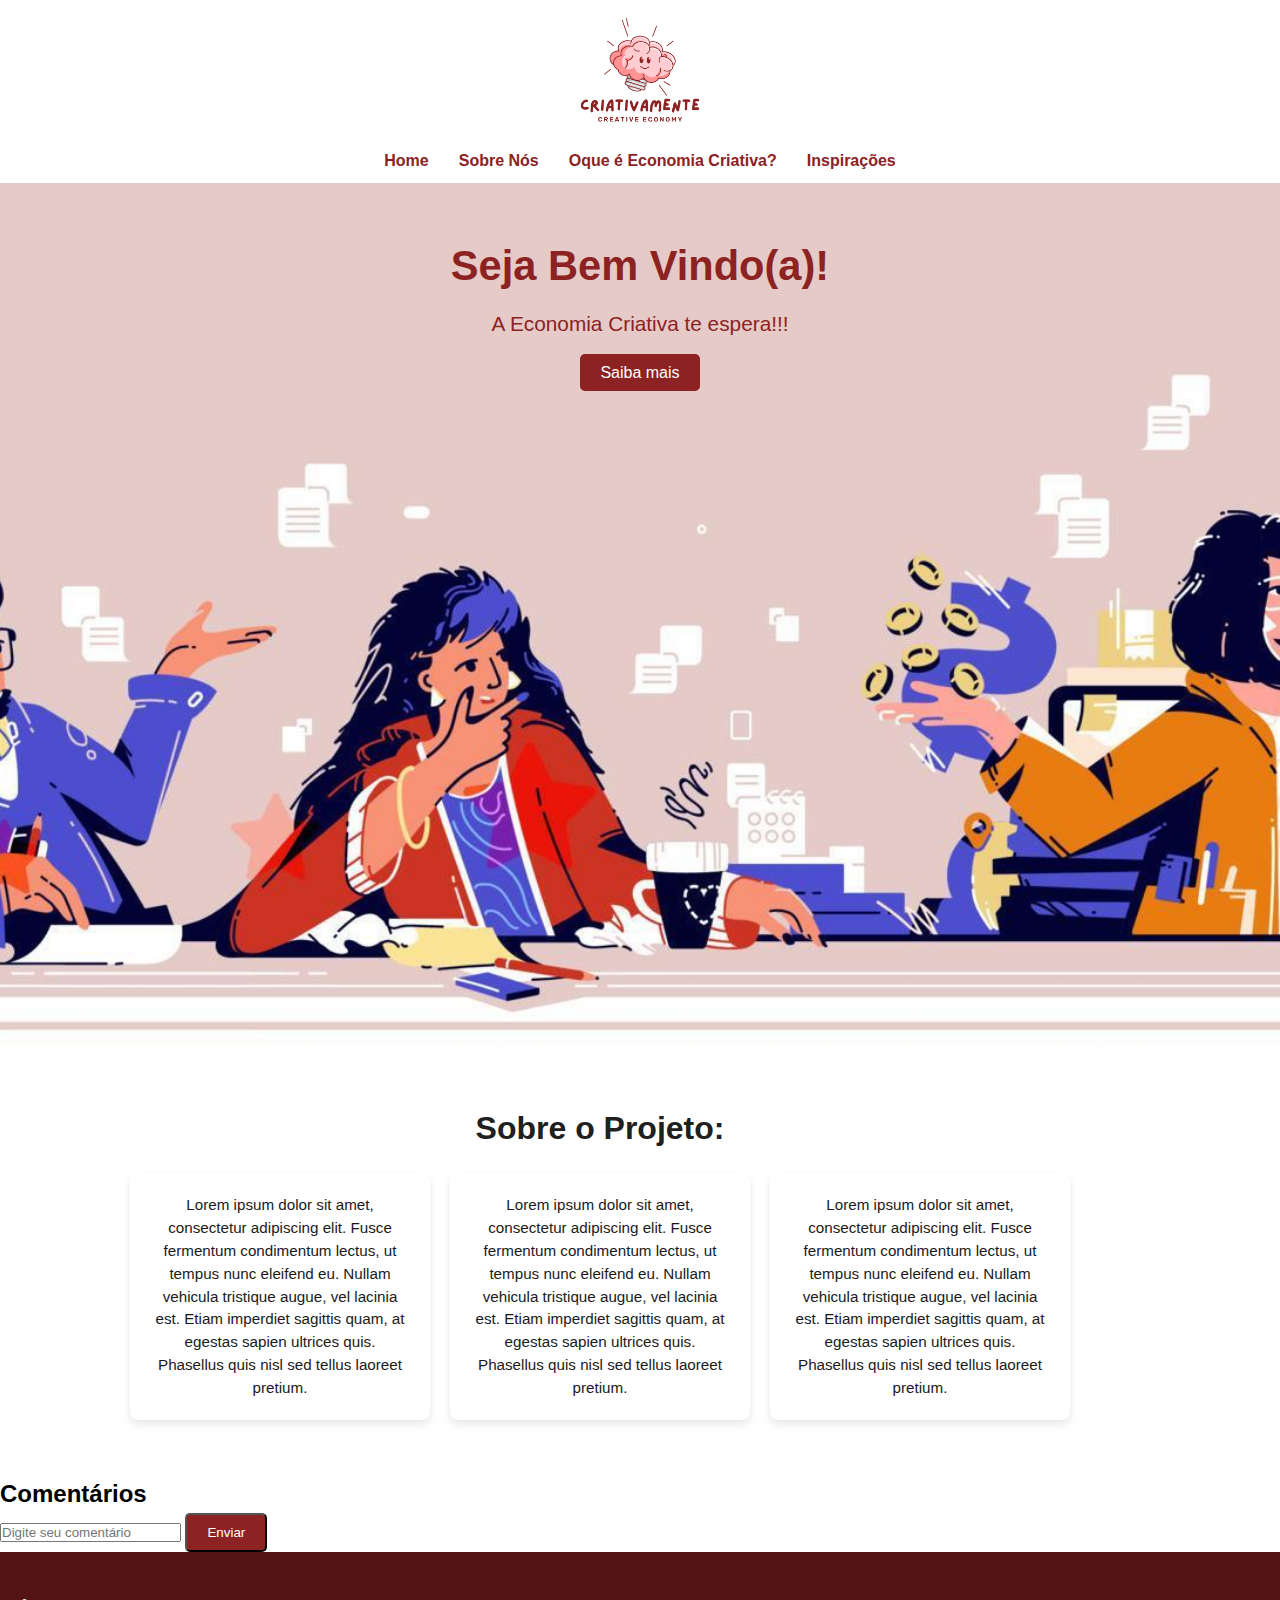
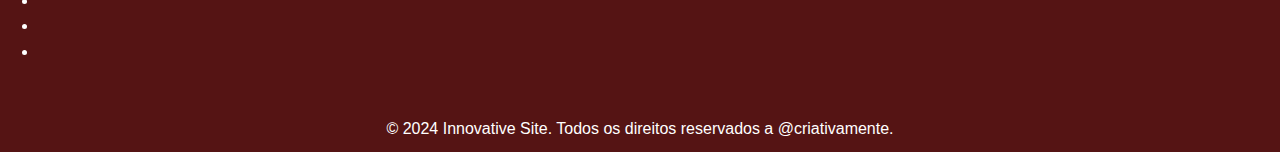
<file: index.html>
<!DOCTYPE html>
<html lang="pt-br">
<head>
    <meta charset="UTF-8">
    <meta name="viewport" content="width=device-width, initial-scale=1.0">
    <meta http-equiv="X-UA-Compatible" content="IE=edge">
    <title>Criativamente - Creative Economy</title>
    <link rel="stylesheet" href="css/style.css">
    <script src="script.js">
        window.embeddedChatbotConfig = {
        chatbotId: "_UKnxEUUpUldSrSId5zqd",
        domain: "www.chatbase.co"
        }
        </script>
        <script
        src="https://www.chatbase.co/embed.min.js"
        chatbotId="_UKnxEUUpUldSrSId5zqd"
        domain="www.chatbase.co"
        defer>
        </script>
</head>
<body>
    <header>
        <nav>
            <div class="logo"><img src="css/imagens/logo.png"></div>
            <ul class="nav-links">
                <li><a href="index.html">Home</a></li>
                <li><a href="nós.html">Sobre Nós</a></li>
                <li><a href="sobre.html">Oque é Economia Criativa?</a></li>
                <li><a href="inspirações.html">Inspirações</a></li>
            </ul>
        </nav>
    </header>

    <section id="home" class="hero-section">
        <div class="hero-content">
            <h1>Seja Bem Vindo(a)!</h1>
            <p>A Economia Criativa te espera!!!</p>
            <a href="sobre.html" class="btn">Saiba mais</a>
        </div>
    </section>
    <section id="sobre-site" class="about-section">
        <div class="about-content">
            <h2>Sobre o Projeto:</h2>
            <div class="about-container">
                <div class="text-div" id="div1">
                    <p>Lorem ipsum dolor sit amet, consectetur adipiscing elit. Fusce fermentum condimentum lectus, ut tempus nunc eleifend eu. Nullam vehicula tristique augue, vel lacinia est. 
                        Etiam imperdiet sagittis quam, at egestas sapien ultrices quis. Phasellus quis nisl sed tellus laoreet pretium. </p>
                </div>
                <div class="text-div">
                    <p>Lorem ipsum dolor sit amet, consectetur adipiscing elit. Fusce fermentum condimentum lectus, ut tempus nunc eleifend eu. Nullam vehicula tristique augue, vel lacinia est. 
                        Etiam imperdiet sagittis quam, at egestas sapien ultrices quis. Phasellus quis nisl sed tellus laoreet pretium. </p>
                </div>
                <div class="text-div" id="div3">
                    <p>Lorem ipsum dolor sit amet, consectetur adipiscing elit. Fusce fermentum condimentum lectus, ut tempus nunc eleifend eu. Nullam vehicula tristique augue, vel lacinia est. 
                        Etiam imperdiet sagittis quam, at egestas sapien ultrices quis. Phasellus quis nisl sed tellus laoreet pretium. </p>
                </div>
            </div>
    </section>
    <section id="comments-section" class="comments-section">
        <h2>Comentários</h2>
        <form id="comment-form">
            <input type="text" id="comment-input" placeholder="Digite seu comentário" required>
            <button type="submit" class="btn">Enviar</button>
        </form>
        <ul id="comments-list"></ul>
    </section>
    <footer id="contact">
        <ul>
            <li></li>
            <li></li>
            <li></li>
        </ul>
        <p>&copy; 2024 Innovative Site. Todos os direitos reservados a @criativamente.</p>
    </footer>
</body>
</html>
</file>
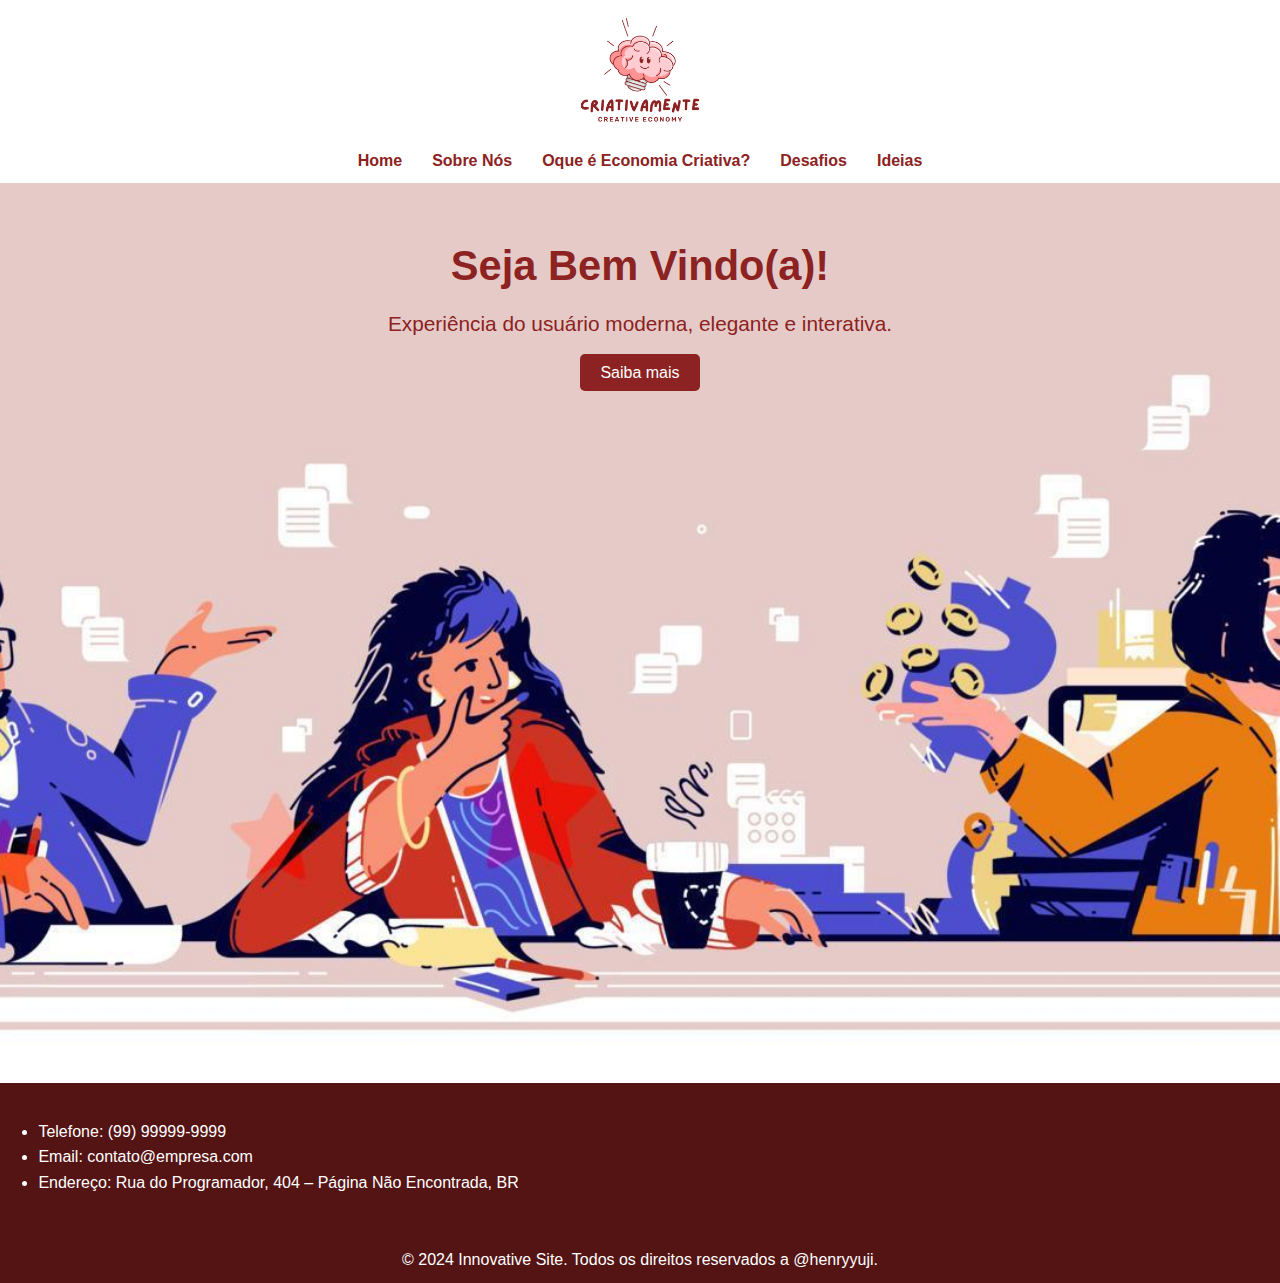
<file: home.html>
<!DOCTYPE html>
<html lang="pt-br">
<head>
    <meta charset="UTF-8">
    <meta name="viewport" content="width=device-width, initial-scale=1.0">
    <meta http-equiv="X-UA-Compatible" content="IE=edge">
    <title>Criativamente - Creative Economy</title>
    <link rel="stylesheet" href="css/style.css">
    <script>
        window.embeddedChatbotConfig = {
        chatbotId: "_UKnxEUUpUldSrSId5zqd",
        domain: "www.chatbase.co"
        }
        </script>
        <script
        src="https://www.chatbase.co/embed.min.js"
        chatbotId="_UKnxEUUpUldSrSId5zqd"
        domain="www.chatbase.co"
        defer>
        </script>
</head>
<body>
    <header>
        <nav>
            <div class="logo"><img src="css/imagens/logo.png"></div>
            <ul class="nav-links">
                <li><a href="home.html">Home</a></li>
                <li><a href="nós.html">Sobre Nós</a></li>
                <li><a href="sobre.html">Oque é Economia Criativa?</a></li>
                <li><a href="desafios.html">Desafios</a></li>
                <li><a href="ideias.html">Ideias</a></li>
            </ul>
        </nav>
    </header>

    <section id="home" class="hero-section">
        <div class="hero-content">
            <h1>Seja Bem Vindo(a)!</h1>
            <p>Experiência do usuário moderna, elegante e interativa.</p>
            <a href="sobre.html" class="btn">Saiba mais</a>
        </div>
    </section>
    <footer id="contact">
        <ul>
            <li>Telefone: (99) 99999-9999</li>
            <li>Email: contato@empresa.com</li>
            <li>Endereço: Rua do Programador, 404 – Página Não Encontrada, BR</li>
        </ul>
        <p>&copy; 2024 Innovative Site. Todos os direitos reservados a @henryyuji.</p>
    </footer>
</body>
</html>
</file>
<file: css/style.css>
* {
    margin: 0;
    padding: 0;
    box-sizing: border-box;
}

body {
    font-family: 'Arial', sans-serif;
    line-height: 1.6;
    background: #ffffff;
    color: #000000;
}

header {
    background-color: #ffffff;
    color: #8c2222;
    padding: 10px 0;
    text-align: center;
}

.logo img {
    width: 130px;
    height: 130px;
}

.nav-links {
    list-style: none;
    display: flex;
    justify-content: center;
    margin: 0;
}

.nav-links li {
    margin: 0 15px;
}

.nav-links a {
    text-decoration: none;
    color: #8c2222;
    font-weight: bold;
}

.nav-links a:hover {
    color: #3a0f0f;
    text-decoration: underline;
}

.hero-section {
    background-image: url('imagens/banner.jpg');
    height: 100vh;
    background-size: cover;
    background-position: center;
    color: #8c2222;
    display: flex;
    align-items: start;
    justify-content: center;
    text-align: center;
}

.hero-content h1 {
    margin-top: 50px;
    font-size: 2.6rem;
}

.hero-content p {
    font-size: 1.3rem;
    margin-top: 7px;
    margin-bottom: 20px;
}

.btn {
    background: #8c2222;
    padding: 10px 20px;
    color: white;
    text-decoration: none;
    border-radius: 5px;
}

.btn:hover {
    background: #681717;
}


.about-section {
    text-align: center;
    max-width: 1200px;
    padding: 20px;
    margin-bottom: 35px;
}

.about-section h2 {
    font-size: 2em;
    margin-bottom: 20px;
    color: #202020;
}

.about-container {
    display: flex;
    gap: 20px;
    flex-wrap: wrap;
    justify-content: center;
}

.text-div {
    background-color: #fff;
    border-radius: 8px;
    padding: 20px;
    width: 250px;
    box-shadow: 0 4px 8px rgba(0, 0, 0, 0.1);
    transition: transform 0.2s;
}

.text-div:hover {
    transform: translateY(-7px);
}

.text-div p {
    font-size: 0.95em;
    color: #1a1a1a;
    line-height: 1.5;
}

.text-div {
    width: 100%;
    max-width: 300px;
}

footer {
    color: #ffffff;
    text-align: center;
    background-color: #551414;
    padding: 10px 0;
    height: 200px;
}

footer ul {
    text-align: left;
    margin-left: 3%;
    margin-top: 2%;
}

footer p {
    margin-top: 4%;
}
</file>
